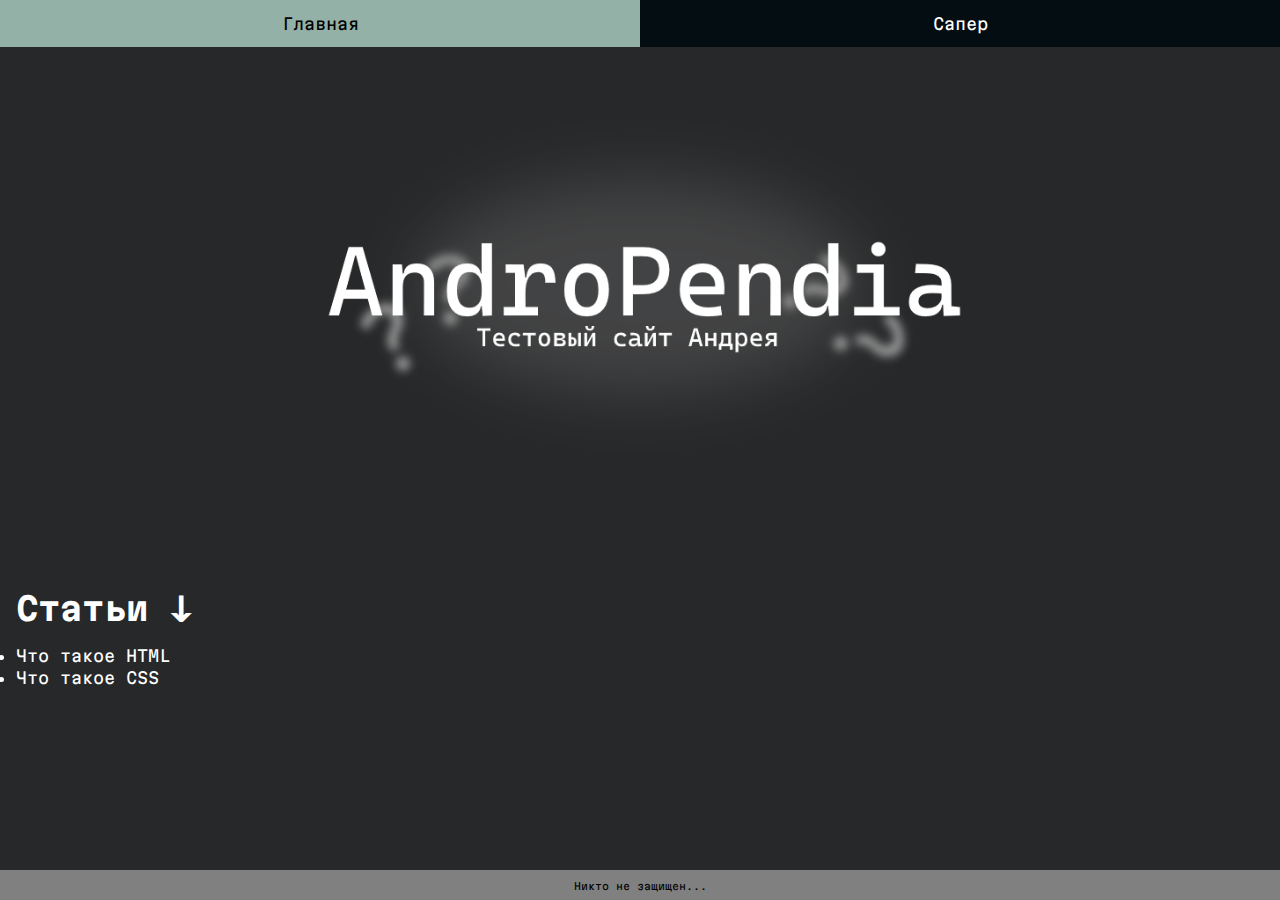
<file: index.html>
<!--Главная страничка-->


<!DOCTYPE html>
<html lang="en" class="mainbody">
<head>
	<meta charset="UTF-8">
	<meta name="viewport" content="width=device-width, initial-scale=1.0">
	<title>Andropendia</title>
	<link rel="stylesheet" type="text/css" href="./style.css">
</head>
<header>
	<ul>
		<li><a class="active" href="./index.html">Главная</a></li>
		<li><a href="./saper.html">Сапер</a></li>
	</ul>
</header>
<body>
	<img class="mainlogo" src="./Andrelogo.png" alt="">
	<div class="list">
		<h1>Статьи ↓</h1> <br>
		<li><a href="./second.html">Что такое HTML</a></li>
		<li><a href="./third.html">Что такое CSS</a></li> <br>
	</div>
</body>
<footer>
	<p>Никто не защищен...</p>
</footer>
</html>
</file>
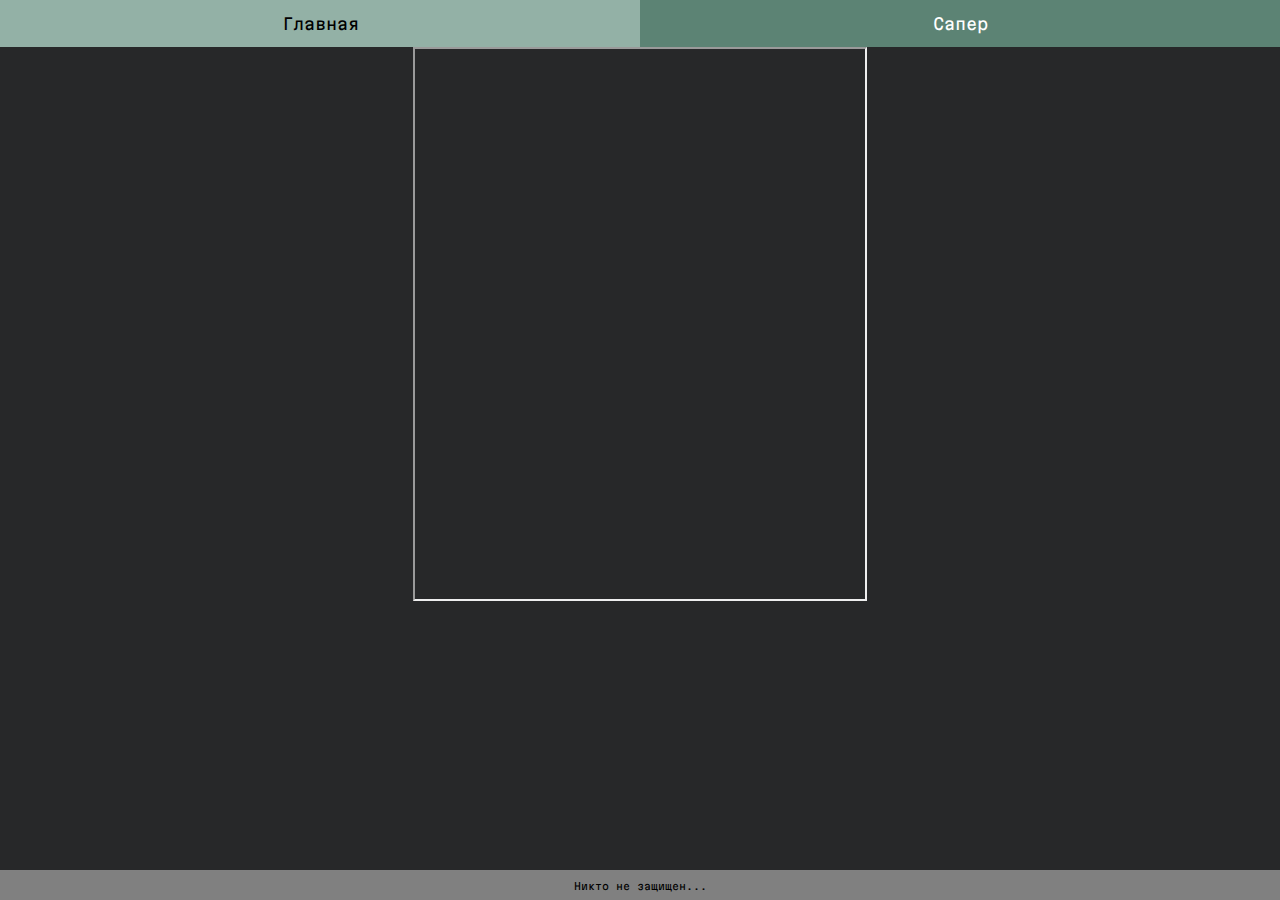
<file: saper.html>
<!--Главная страничка-->


<!DOCTYPE html>
<html lang="en">
<head>
	<meta charset="UTF-8">
	<meta name="viewport" content="width=device-width, initial-scale=1.0">
	<title>Andropendia</title>
	<link rel="stylesheet" type="text/css" href="./style.css">
</head>
<header>
	<ul>
		<li><a href="./index.html">Главная</a></li>
		<li><a class="active" href="./saper.html">Сапер</a></li>
	</ul>
</header>
<body>
	<iframe src="https://сапёр.com/" align="center" frameborder="1" sandbox="allow-forms allow-modals allow-scripts allow-popups allow-same-origin allow-top-navigation" scrolling="no"></iframe>
</body>
<footer>
	<p>Никто не защищен...</p>
</footer>
</html>
</file>
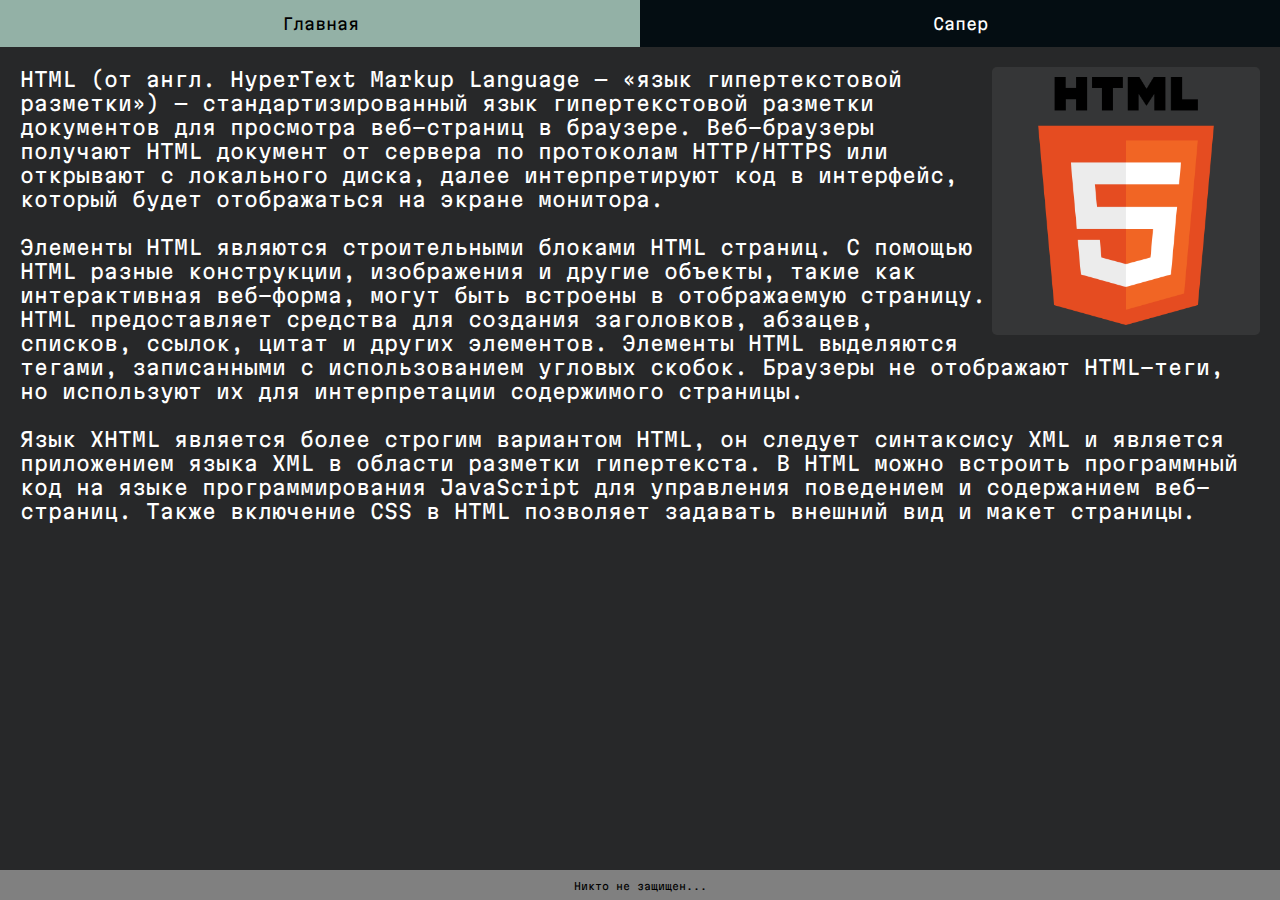
<file: second.html>
<!--Что такое HTML-->


<!DOCTYPE html>
<html lang="en">
<head>
	<meta charset="UTF-8">
	<meta name="viewport" content="width=device-width, initial-scale=1.0">
	<title>AndrePedia</title>
	<link rel="stylesheet" type="text/css" href="./style.css">
</head>
<header>
	<ul>
		<li><a href="./index.html">Главная</a></li>
		<li><a href="./saper.html">Сапер</a></li>
	</ul>
</header>
<body>
	<p class="txthtml"><img class="imghtml" src="./htmllogo.png" alt="">HTML (от англ. HyperText Markup Language — «язык гипертекстовой разметки») — стандартизированный язык гипертекстовой разметки документов для просмотра веб-страниц в браузере. Веб-браузеры получают HTML документ от сервера по протоколам HTTP/HTTPS или открывают с локального диска, далее интерпретируют код в интерфейс, который будет отображаться на экране монитора. <br> <br>
	Элементы HTML являются строительными блоками HTML страниц. С помощью HTML разные конструкции, изображения и другие объекты, такие как интерактивная веб-форма, могут быть встроены в отображаемую страницу. HTML предоставляет средства для создания заголовков, абзацев, списков, ссылок, цитат и других элементов. Элементы HTML выделяются тегами, записанными с использованием угловых скобок. Браузеры не отображают HTML-теги, но используют их для интерпретации содержимого страницы. <br> <br>
	Язык XHTML является более строгим вариантом HTML, он следует синтаксису XML и является приложением языка XML в области разметки гипертекста.
	В HTML можно встроить программный код на языке программирования JavaScript для управления поведением и содержанием веб-страниц. Также включение CSS в HTML позволяет задавать внешний вид и макет страницы.</p>
	<footer>
		<p>Никто не защищен...</p>
	</footer>
</body>
</html>
</file>
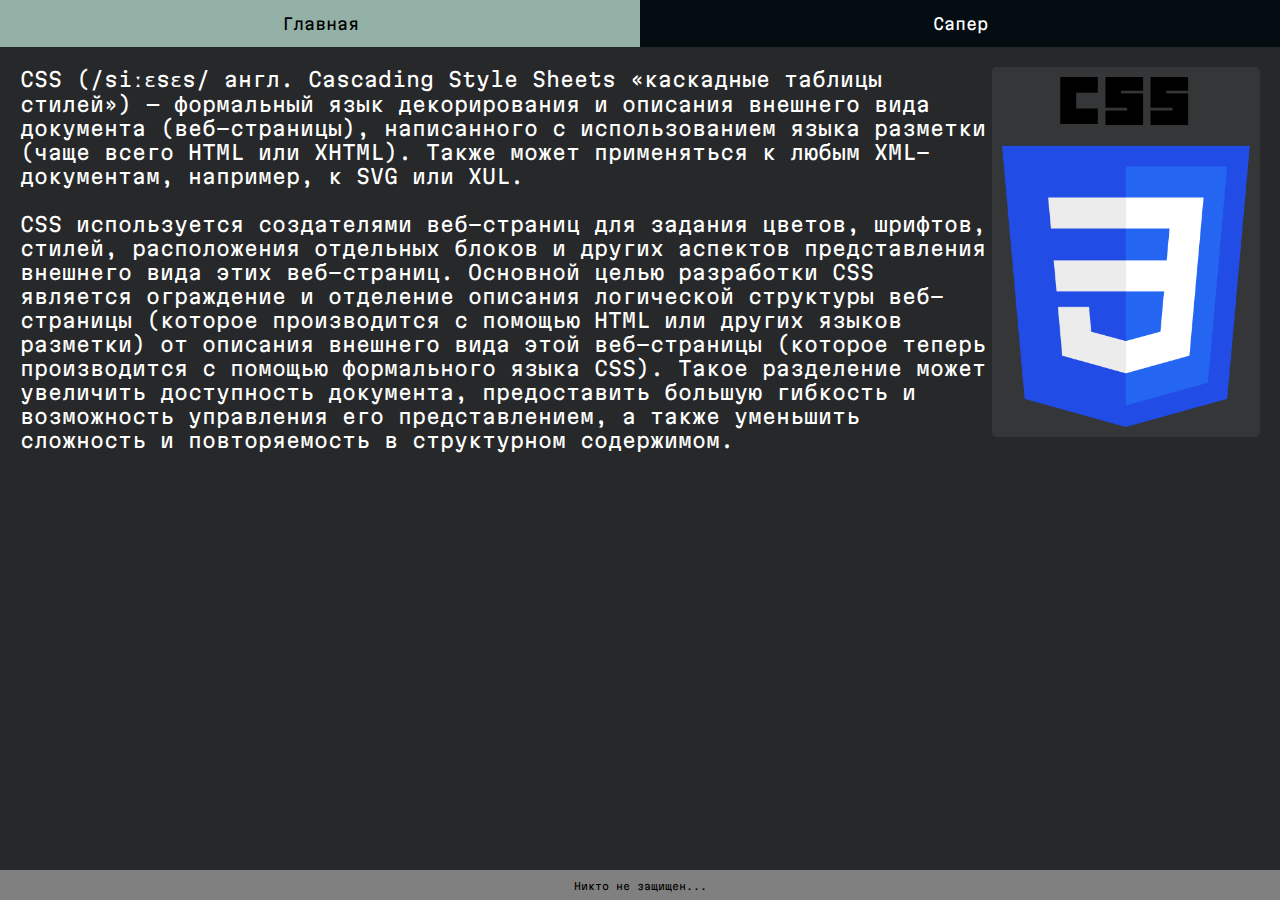
<file: third.html>
<!--Что такое CSS-->


<!DOCTYPE html>
<html lang="en">
<head>
	<meta charset="UTF-8">
	<meta name="viewport" content="width=device-width, initial-scale=1.0">
	<title>AndrePedia</title>
	<link rel="stylesheet" type="text/css" href="./style.css">
</head>
<header>
	<ul>
		<li><a href="./index.html">Главная</a></li>
		<li><a href="./saper.html">Сапер</a></li>
	</ul>
</header>
<body>
	<p class="txthtml"><img class="imghtml" src="./csslogo.png" alt="">CSS (/siːɛsɛs/ англ. Cascading Style Sheets «каскадные таблицы стилей») — формальный язык декорирования и описания внешнего вида документа (веб-страницы), написанного с использованием языка разметки (чаще всего HTML или XHTML). Также может применяться к любым XML-документам, например, к SVG или XUL. <br> <br>
	CSS используется создателями веб-страниц для задания цветов, шрифтов, стилей, расположения отдельных блоков и других аспектов представления внешнего вида этих веб-страниц. Основной целью разработки CSS является ограждение и отделение описания логической структуры веб-страницы (которое производится с помощью HTML или других языков разметки) от описания внешнего вида этой веб-страницы (которое теперь производится с помощью формального языка CSS). Такое разделение может увеличить доступность документа, предоставить большую гибкость и возможность управления его представлением, а также уменьшить сложность и повторяемость в структурном содержимом.</p>
	<footer>
		<p>Никто не защищен...</p>
	</footer>
</body>
</html>
</file>
<file: style.css>
@import url('https://fonts.googleapis.com/css2?family=Martian+Mono:wght@300&display=swap');

* {
	margin: 0 0;
	padding: 0 0;
	height: auto;
	width: auto;
}

body {
	background-color: #272829;
	min-height: 100vh;
  display: flex;
  flex-direction: column;
}

.mainbody {
	animation: appear 1s forwards;
}

.imghtml {
	max-width: 20%;
	float: right;
	padding: 10px 10px;
	background-color: #80808029;
	border-radius: 5px;
	animation: appear 1s forwards;
}

.txthtml {
	color: white;
	padding: 20px;
	font-family: 'Martian Mono', monospace;
	font-size: 20px;
	animation: appear 1s forwards;
}

footer {
	bottom: 0;
	padding-top: 10px;
	padding-bottom: 0;
	display: block;
	text-align: center;
	width: 100%;
	height: 20px;
	font-family: 'Martian Mono', monospace;
	font-size: 10px;
	background: gray;
	animation: appear 1s forwards;
	margin-top: auto;
}

header ul {
	display: block;
  list-style-type: none;
  margin: 0;
  padding: 0;
  overflow: hidden;
  background-color: #040D12;
}

header li {
  float: left;
  width: 50%;
}

header li a {
	display: block;
	color: white;
	text-align: center;
	padding: 14px 16px;
	text-decoration: none;
	font-family: 'Martian Mono', monospace;
 	font-size: 16px;
	animation: appear 0.5s forwards;
	transition: 0.4s;
}

/* Change the link color to #111 (black) on hover */
header li a:hover {
  background-color: #93B1A6;
  color: black;
}

.active {
  background-color: #5C8374;
}

.mainlogo {
  display: block;
  margin-left: auto;
  margin-right: auto;
  width: 55%;
	animation: appear 1s forwards;
}

.list {
	font-family: 'Martian Mono', monospace;
	color: white;
	padding-left: 30px;
	float: left;
	padding: 14px 16px;
	text-decoration: none;
	font-family: 'Martian Mono', monospace;
 	font-size: 16px;
	animation: appear 0.5s forwards;
	transition: 0.4s;
	overflow: hidden;
}

.list a {
	text-decoration: none;
	color: white;
	overflow: hidden;
}

.list a:after {
	display: block; /*превращаем его в блочный элемент*/
	content: ""; /*контента в данном блоке не будет поэтому в кавычках ничего не ставим*/
	height: 3px; /*задаём высоту линии*/
	width: 0%; /*задаём начальную ширину элемента (линии)*/
	background-color: white; /*цвет фона элемента*/
	transition: width 0.4s ease-in-out; /*данное свойство отвечает за плавное изменение ширины. Здесь можно задать время анимации в секундах (в данном случае задано 0.4 секунды)*/
}
.list a:hover:after,

.list a:focus:after {
	width: 180px;
}

@keyframes appear {
	0% {opacity: 0;}
	0% {transform: translateX(-50px);}
	100% {opacity: 1;}
	100% {transform: translateX(0px);}
}

iframe {
	width: 450px;
	height: 550px;
	margin-left: auto;
  margin-right: auto;
}
</file>
